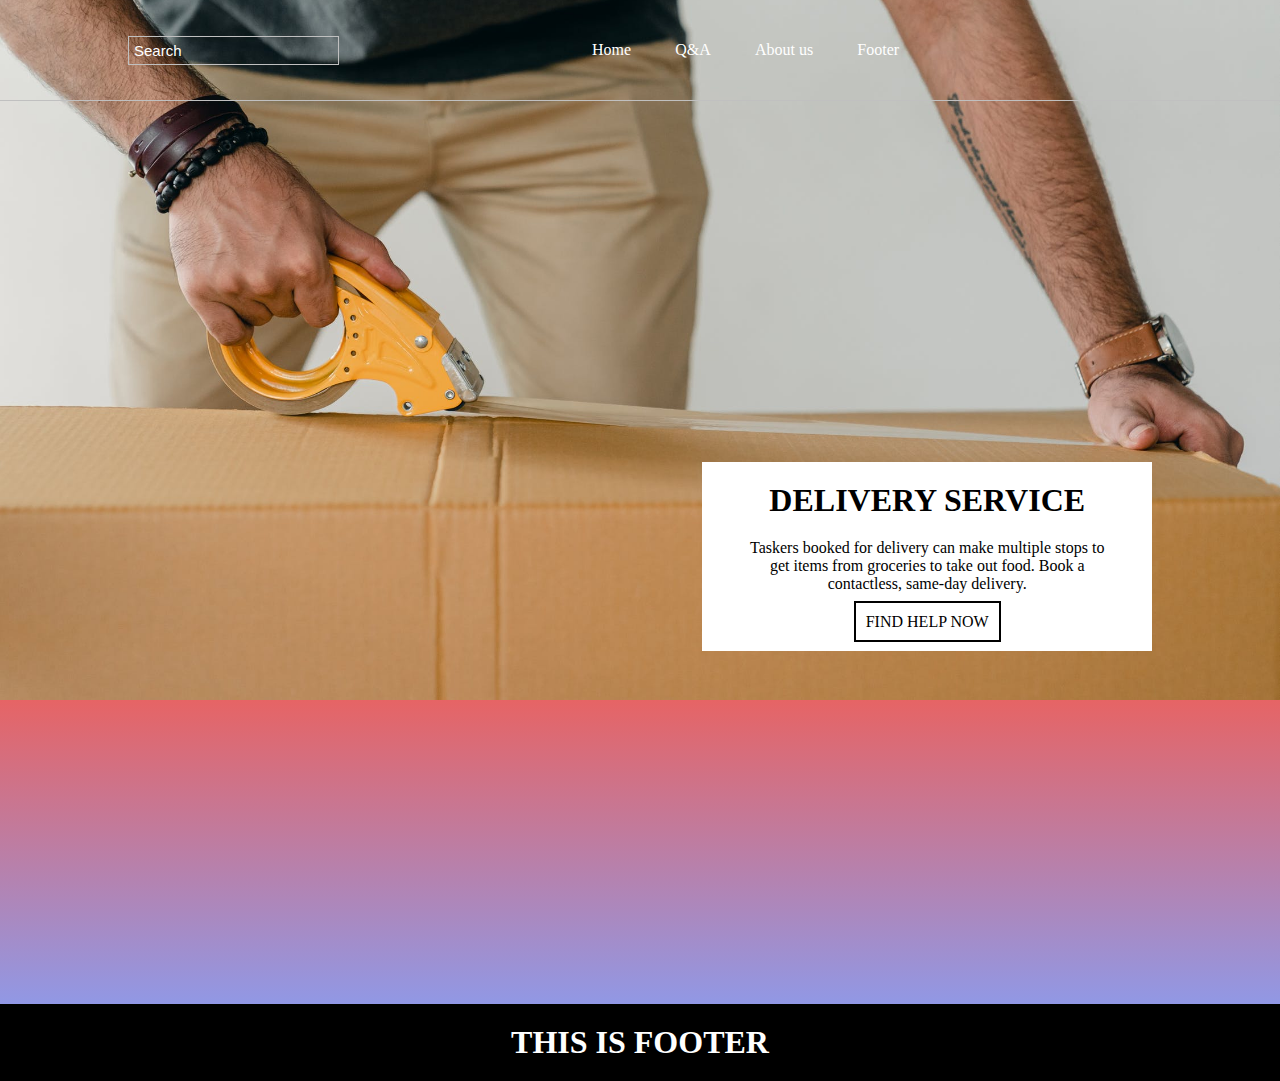
<file: index.html>
<!DOCTYPE html>
<html>
<head>
    <meta charset="UTF-8">
    <meta http-equiv="X-UA-Compatible" content="IE=edge">
    <meta name="viewport" content="width=device-width, initial-scale=1.0">
    <link rel="stylesheet" href="./styles/all.css">
    <link rel="preconnect" href="https://fonts.googleapis.com">
    <link rel="preconnect" href="https://fonts.gstatic.com" crossorigin>
    <link href="https://fonts.googleapis.com/css2?family=Roboto:wght@300;400;700&display=swap" rel="stylesheet">
    <link rel="stylesheet" href="https://use.fontawesome.com/releases/v5.15.4/css/all.css" integrity="sha384-DyZ88mC6Up2uqS4h/KRgHuoeGwBcD4Ng9SiP4dIRy0EXTlnuz47vAwmeGwVChigm" crossorigin="anonymous">
    <title>Web DEv 116</title>
</head>
<body>
    <section class="main">
        <header>
            <div class="header__inner container">
                <input placeholder="Search" />
                <nav class="menu">
                    <a href="./index.html">Home</a>
                    <a href="#">Q&A</a>
                    <a href="./aboutUs.html" target="_blank">About us</a>
                    <a href="#footer">Footer</a>
                </nav>
                <i class="fas fa-bars"></i>
            </div>
        </header>
        <div class="main__content container">
            <div class="main-inner">
                <h1>
                    DELIVERY SERVICE
                </h1>
                <p>
                    Taskers booked for delivery can make 
                    multiple stops to get items from groceries 
                    to take out food. Book a contactless, same-day delivery.
                </p>
                <a href="#">
                    FIND HELP NOW
                </a>
            </div>  
        </div>
        
    </section>

    <section class="integration">
        <div class="integration-inner container">
            <div>
                <iframe width="100%" height="200px" src="https://www.youtube.com/embed/JyeZvlTkpQ8" title="YouTube video player" frameborder="0" allow="accelerometer; autoplay; clipboard-write; encrypted-media; gyroscope; picture-in-picture" allowfullscreen></iframe>
            </div>
            <div>
                <iframe src="https://www.google.com/maps/embed?pb=!1m18!1m12!1m3!1d19651.851174772477!2d77.00787080621922!3d43.35430200271982!2m3!1f0!2f0!3f0!3m2!1i1024!2i768!4f13.1!3m3!1m2!1s0x388372cb7e08957d%3A0x20727ec3b61d204d!2z0JzQtdC20LTRg9C90LDRgNC-0LTQvdGL0Lkg0LDRjdGA0L7Qv9C-0YDRgiDQkNC70LzQsNGC0Ys!5e0!3m2!1sru!2skz!4v1631800688127!5m2!1sru!2skz" width="100%" height="200px" style="border:0;" allowfullscreen="" loading="lazy"></iframe>
            </div>
        </div>
    </section>

    <footer id="footer">
        <h1>
            THIS IS FOOTER
        </h1>
    </footer>
</body>
</html>
</file>
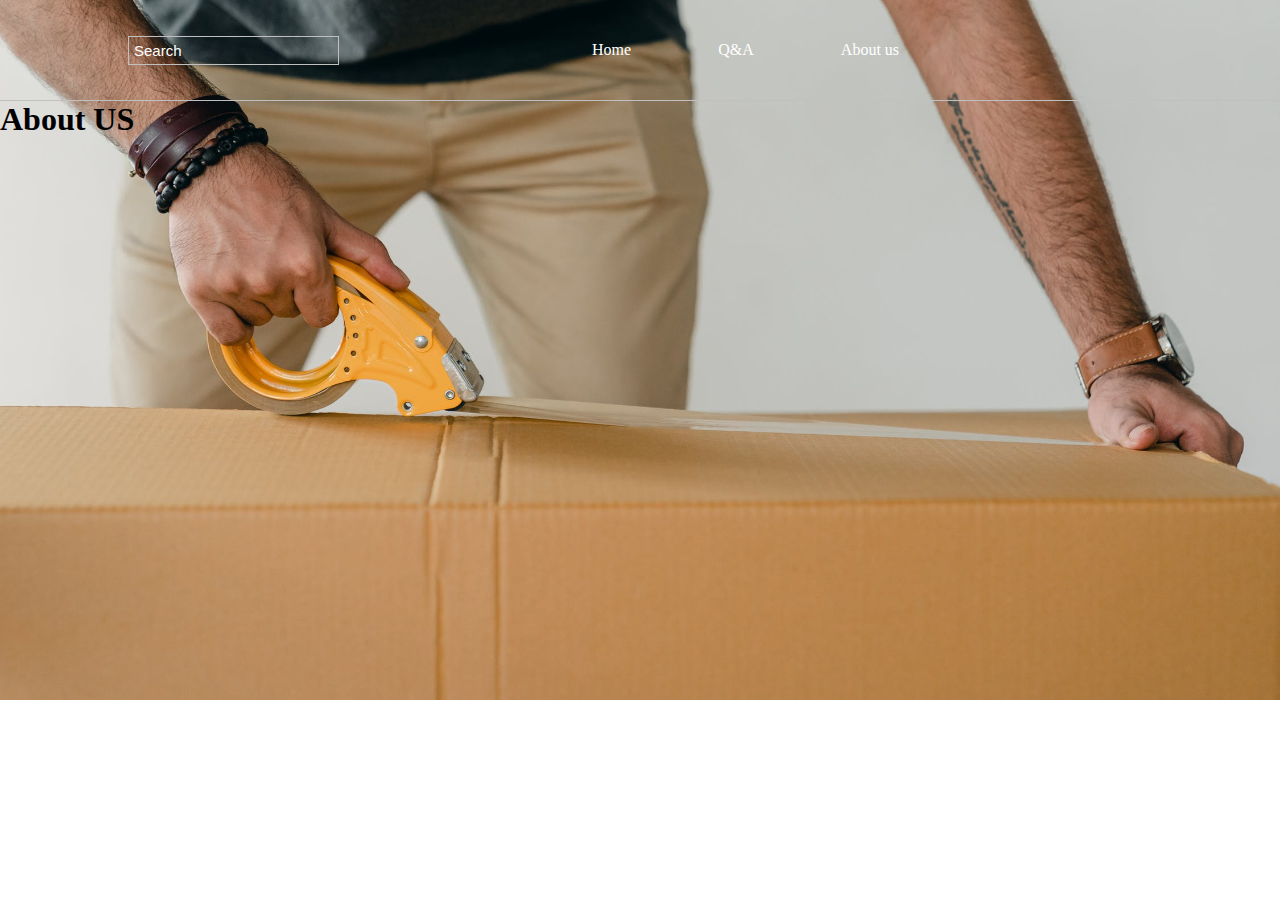
<file: aboutUs.html>
<!DOCTYPE html>
<html lang="en">
<head>
    <meta charset="UTF-8">
    <meta http-equiv="X-UA-Compatible" content="IE=edge">
    <meta name="viewport" content="width=device-width, initial-scale=1.0">
    <link rel="stylesheet" href="./styles/all.css">
    <link rel="preconnect" href="https://fonts.googleapis.com">
    <link rel="preconnect" href="https://fonts.gstatic.com" crossorigin>
    <link href="https://fonts.googleapis.com/css2?family=Roboto:wght@300;400;700&display=swap" rel="stylesheet">
    <link rel="stylesheet" href="https://use.fontawesome.com/releases/v5.15.4/css/all.css" integrity="sha384-DyZ88mC6Up2uqS4h/KRgHuoeGwBcD4Ng9SiP4dIRy0EXTlnuz47vAwmeGwVChigm" crossorigin="anonymous">
    <title>Web DEv 116</title>
</head>
<body>
    <section class="main">
        <header>
            <div class="header__inner container">
                <input placeholder="Search" />
                <nav class="menu">
                    <a href="./index.html">Home</a>
                    <a href="#">Q&A</a>
                    <a href="./aboutUs.html" target="_blank">About us</a>
                </nav>
                <i class="fas fa-bars"></i>
            </div>
        </header>
        
        <h1>
            About US
        </h1>
        
    </section>
</body>
</html>
</file>
<file: styles/all.css>
@import url('./components/main.css');
@import url('./components/integration.css');
@import url('./components/footer.css');
</file>
